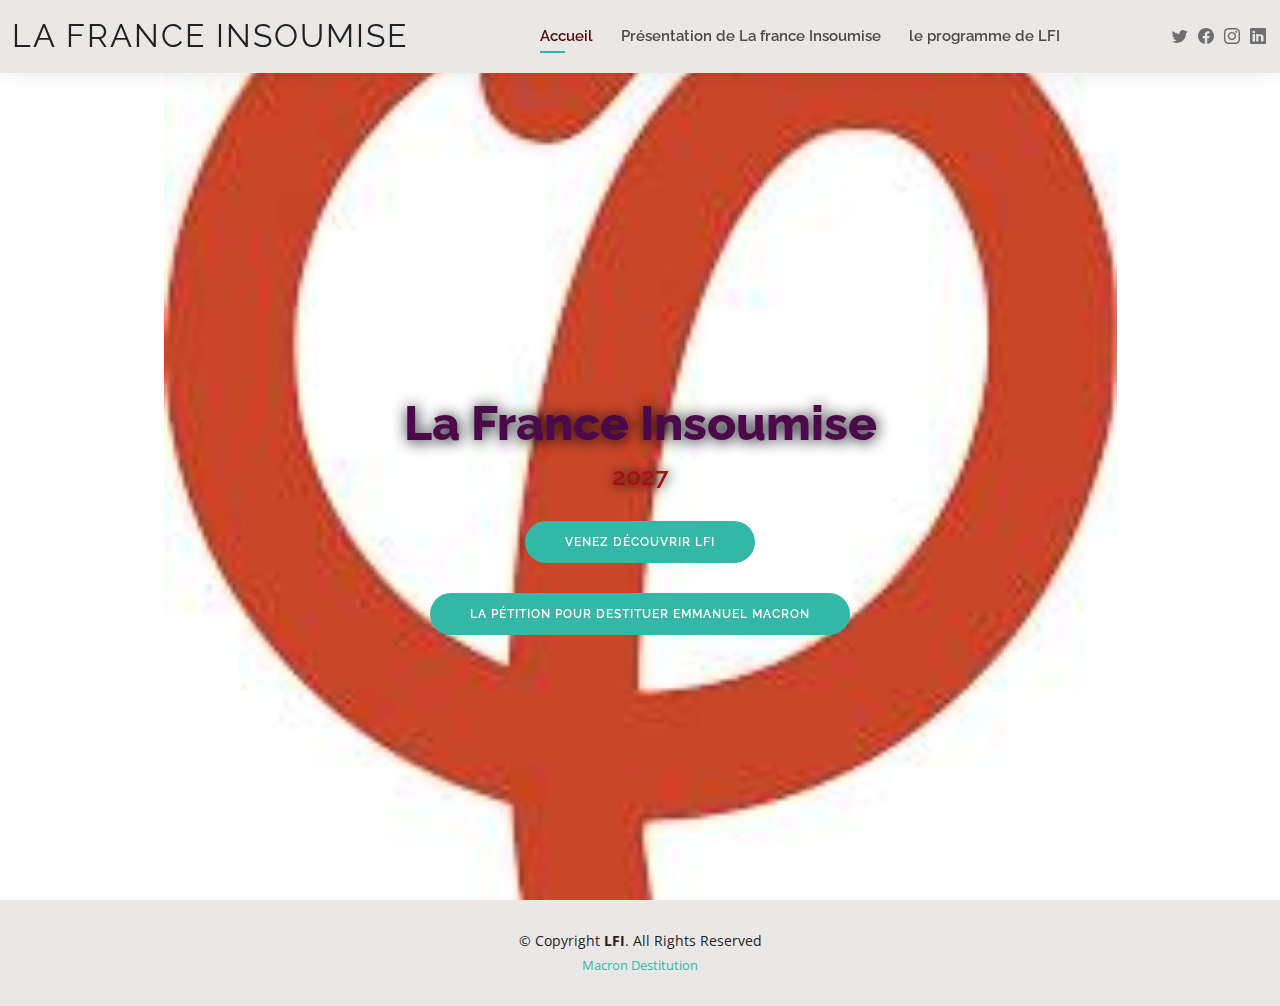
<file: index.html>
<!DOCTYPE html>
<html lang="en">

<head>
  <meta charset="utf-8">
  <meta content="width=device-width, initial-scale=1.0" name="viewport">

  <title>LFI Hype</title>
  <meta content="" name="description">
  <meta content="" name="keywords">

  <!-- Favicons -->
  <link href="assets/img/apple-touch-icon.png" rel="apple-touch-icon">

  <!-- Google Fonts -->
  <link
    href="https://fonts.googleapis.com/css?family=Open+Sans:300,300i,400,400i,600,600i,700,700i|Raleway:300,300i,400,400i,500,500i,600,600i,700,700i|Poppins:300,300i,400,400i,500,500i,600,600i,700,700i"
    rel="stylesheet">

  <!-- Vendor CSS Files -->
  <link href="assets/vendor/aos/aos.css" rel="stylesheet">
  <link href="assets/vendor/bootstrap/css/bootstrap.min.css" rel="stylesheet">
  <link href="assets/vendor/bootstrap-icons/bootstrap-icons.css" rel="stylesheet">
  <link href="assets/vendor/boxicons/css/boxicons.min.css" rel="stylesheet">
  <link href="assets/vendor/glightbox/css/glightbox.min.css" rel="stylesheet">
  <link href="assets/vendor/swiper/swiper-bundle.min.css" rel="stylesheet">

  <!-- Template Main CSS File -->
  <link href="assets/css/style.css" rel="stylesheet">

  <!-- =======================================================
  
  ======================================================== -->
</head>

<body>

  <!-- ======= Header ======= -->
  <header id="header" class="fixed-top">
    <div class="container-fluid d-flex justify-content-between align-items-center">

      <h1 class="logo me-auto me-lg-0"><a href="index.html"> La France Insoumise </a></h1>


      <nav id="navbar" class="navbar order-last order-lg-0">
        <ul>
          <li><a class="active" href="index.html">Accueil</a></li>
          <li><a href="LFI.html"> Présentation de La france Insoumise</a></li>
          <li><a href="programme.html">le programme de LFI</a></li>
        </ul>
        <i class="bi bi-list mobile-nav-toggle"></i>
      </nav><!-- .navbar -->

      <div class="header-social-links">
        <a href="#" class="twitter"><i class="bi bi-twitter"></i></a>
        <a href="#" class="facebook"><i class="bi bi-facebook"></i></a>
        <a href="#" class="instagram"><i class="bi bi-instagram"></i></a>
        <a href="#" class="linkedin"><i class="bi bi-linkedin"></i></i></a>
      </div>

    </div>

  </header><!-- End Header -->

  <!-- ======= Hero Section ======= -->
  <section id="hero" class="d-flex align-items-center">
    <div class="container d-flex flex-column align-items-center" data-aos="zoom-in" data-aos-delay="100">
      <h1>La France Insoumise</h1>
      <h2>2027</h2>
      <a href="LFI.html" class="btn-about">Venez découvrir LFI</a>
      <a href="https://macron-destitution.fr/" class="btn-about">La pétition pour destituer Emmanuel Macron</a>
    </div>

  </section><!-- End Hero -->

  <!-- ======= Footer ======= -->
  <footer id="footer">
    <div class="container">
      <div class="copyright">
        &copy; Copyright <strong><span>LFI</span></strong>. All Rights Reserved
      </div>
      <div class="credits">
        <a href="https://macron-destitution.fr/"> Macron Destitution </a>
      </div>
    </div>
  </footer><!-- End  Footer -->

  <div id="preloader"></div>
  <a href="#" class="back-to-top d-flex align-items-center justify-content-center"><i
      class="bi bi-arrow-up-short"></i></a>

  <!-- Vendor JS Files -->
  <script src="assets/vendor/purecounter/purecounter_vanilla.js"></script>
  <script src="assets/vendor/aos/aos.js"></script>
  <script src="assets/vendor/bootstrap/js/bootstrap.bundle.min.js"></script>
  <script src="assets/vendor/glightbox/js/glightbox.min.js"></script>
  <script src="assets/vendor/isotope-layout/isotope.pkgd.min.js"></script>
  <script src="assets/vendor/swiper/swiper-bundle.min.js"></script>
  <script src="assets/vendor/waypoints/noframework.waypoints.js"></script>
  <script src="assets/vendor/php-email-form/validate.js"></script>

  <!-- Template Main JS File -->
  <script src="assets/js/main.js"></script>

</body>

</html>
</file>
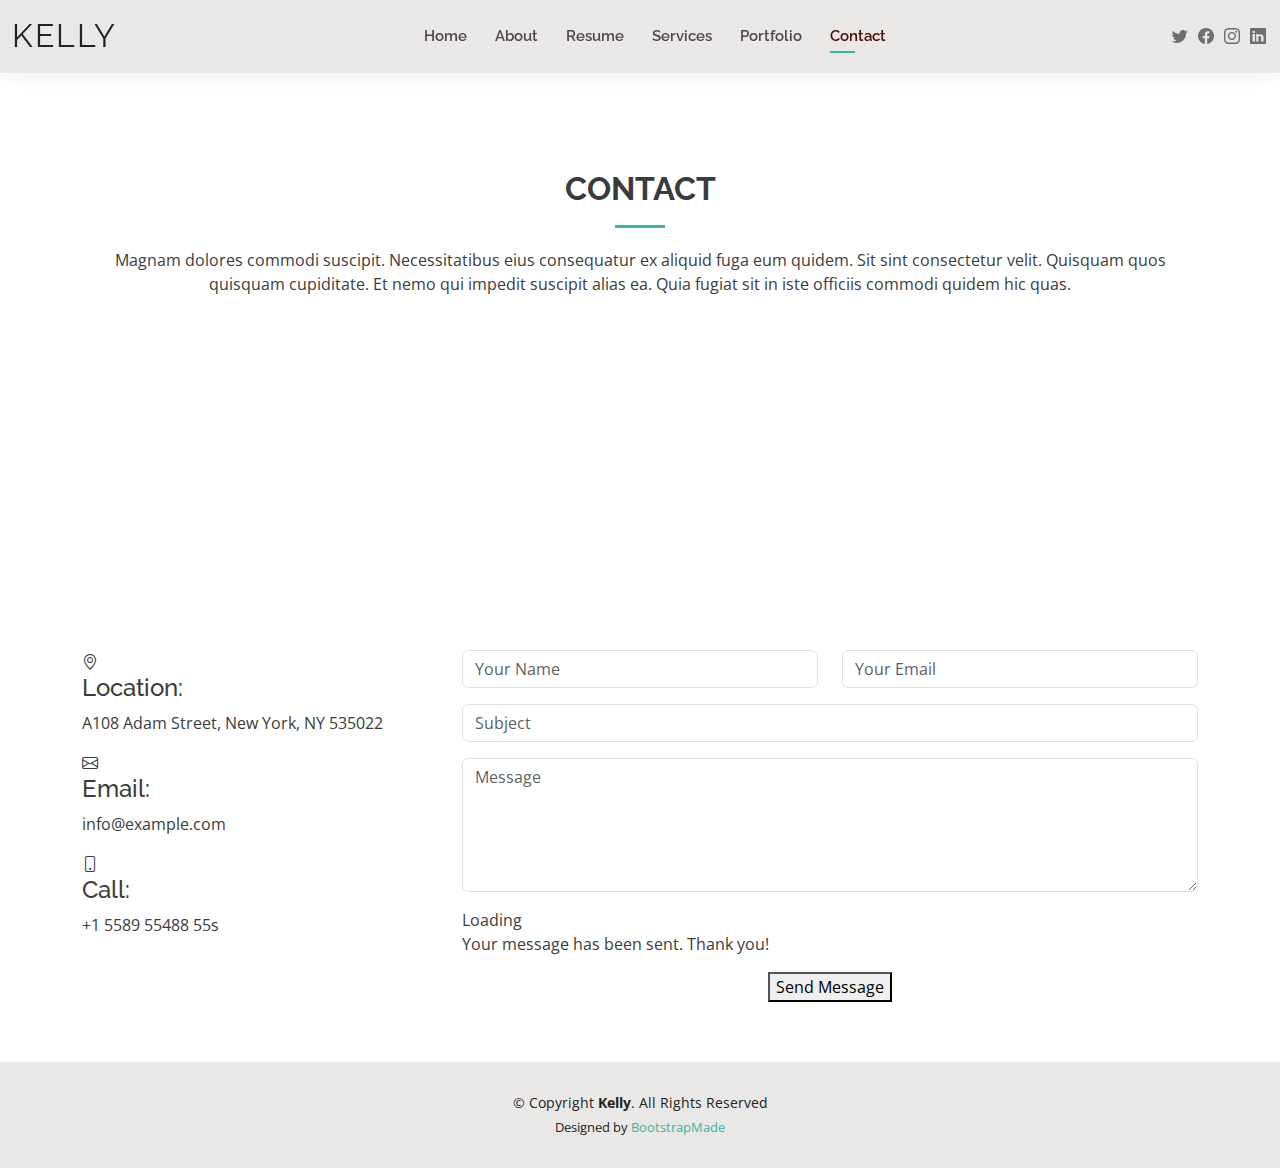
<file: contact.html>
<!DOCTYPE html>
<html lang="en">

<head>
  <meta charset="utf-8">
  <meta content="width=device-width, initial-scale=1.0" name="viewport">

  <title>Contact - Kelly Bootstrap Template</title>
  <meta content="" name="description">
  <meta content="" name="keywords">

  <!-- Favicons -->
  <link href="assets/img/favicon.png" rel="icon">
  <link href="assets/img/apple-touch-icon.png" rel="apple-touch-icon">

  <!-- Google Fonts -->
  <link href="https://fonts.googleapis.com/css?family=Open+Sans:300,300i,400,400i,600,600i,700,700i|Raleway:300,300i,400,400i,500,500i,600,600i,700,700i|Poppins:300,300i,400,400i,500,500i,600,600i,700,700i" rel="stylesheet">

  <!-- Vendor CSS Files -->
  <link href="assets/vendor/aos/aos.css" rel="stylesheet">
  <link href="assets/vendor/bootstrap/css/bootstrap.min.css" rel="stylesheet">
  <link href="assets/vendor/bootstrap-icons/bootstrap-icons.css" rel="stylesheet">
  <link href="assets/vendor/boxicons/css/boxicons.min.css" rel="stylesheet">
  <link href="assets/vendor/glightbox/css/glightbox.min.css" rel="stylesheet">
  <link href="assets/vendor/swiper/swiper-bundle.min.css" rel="stylesheet">

  <!-- Template Main CSS File -->
  <link href="assets/css/style.css" rel="stylesheet">

  <!-- =======================================================
  * Template Name: Kelly
  * Updated: Sep 18 2023 with Bootstrap v5.3.2
  * Template URL: https://bootstrapmade.com/kelly-free-bootstrap-cv-resume-html-template/
  * Author: BootstrapMade.com
  * License: https://bootstrapmade.com/license/
  ======================================================== -->
</head>

<body>

  <!-- ======= Header ======= -->
  <header id="header" class="fixed-top">
    <div class="container-fluid d-flex justify-content-between align-items-center">

      <h1 class="logo me-auto me-lg-0"><a href="index.html">Kelly</a></h1>
      <!-- Uncomment below if you prefer to use an image logo -->
      <!-- <a href="index.html" class="logo"><img src="assets/img/logo.png" alt="" class="img-fluid"></a>-->

      <nav id="navbar" class="navbar order-last order-lg-0">
        <ul>
          <li><a href="index.html">Home</a></li>
          <li><a href="about.html">About</a></li>
          <li><a href="resume.html">Resume</a></li>
          <li><a href="services.html">Services</a></li>
          <li><a href="portfolio.html">Portfolio</a></li>
          <li><a class="active" href="contact.html">Contact</a></li>
        </ul>
        <i class="bi bi-list mobile-nav-toggle"></i>
      </nav><!-- .navbar -->

      <div class="header-social-links">
        <a href="#" class="twitter"><i class="bi bi-twitter"></i></a>
        <a href="#" class="facebook"><i class="bi bi-facebook"></i></a>
        <a href="#" class="instagram"><i class="bi bi-instagram"></i></a>
        <a href="#" class="linkedin"><i class="bi bi-linkedin"></i></i></a>
      </div>

    </div>

  </header><!-- End Header -->

  <main id="main">

    <!-- ======= Contact Section ======= -->
    <section id="contact" class="contact">
      <div class="container" data-aos="fade-up">

        <div class="section-title">
          <h2>Contact</h2>
          <p>Magnam dolores commodi suscipit. Necessitatibus eius consequatur ex aliquid fuga eum quidem. Sit sint consectetur velit. Quisquam quos quisquam cupiditate. Et nemo qui impedit suscipit alias ea. Quia fugiat sit in iste officiis commodi quidem hic quas.</p>
        </div>

        <div>
          <iframe style="border:0; width: 100%; height: 270px;" src="https://www.google.com/maps/embed?pb=!1m14!1m8!1m3!1d12097.433213460943!2d-74.0062269!3d40.7101282!3m2!1i1024!2i768!4f13.1!3m3!1m2!1s0x0%3A0xb89d1fe6bc499443!2sDowntown+Conference+Center!5e0!3m2!1smk!2sbg!4v1539943755621" frameborder="0" allowfullscreen></iframe>
        </div>

        <div class="row mt-5">

          <div class="col-lg-4">
            <div class="info">
              <div class="address">
                <i class="bi bi-geo-alt"></i>
                <h4>Location:</h4>
                <p>A108 Adam Street, New York, NY 535022</p>
              </div>

              <div class="email">
                <i class="bi bi-envelope"></i>
                <h4>Email:</h4>
                <p>info@example.com</p>
              </div>

              <div class="phone">
                <i class="bi bi-phone"></i>
                <h4>Call:</h4>
                <p>+1 5589 55488 55s</p>
              </div>

            </div>

          </div>

          <div class="col-lg-8 mt-5 mt-lg-0">

            <form action="forms/contact.php" method="post" role="form" class="php-email-form">
              <div class="row">
                <div class="col-md-6 form-group">
                  <input type="text" name="name" class="form-control" id="name" placeholder="Your Name" required>
                </div>
                <div class="col-md-6 form-group mt-3 mt-md-0">
                  <input type="email" class="form-control" name="email" id="email" placeholder="Your Email" required>
                </div>
              </div>
              <div class="form-group mt-3">
                <input type="text" class="form-control" name="subject" id="subject" placeholder="Subject" required>
              </div>
              <div class="form-group mt-3">
                <textarea class="form-control" name="message" rows="5" placeholder="Message" required></textarea>
              </div>
              <div class="my-3">
                <div class="loading">Loading</div>
                <div class="error-message"></div>
                <div class="sent-message">Your message has been sent. Thank you!</div>
              </div>
              <div class="text-center"><button type="submit">Send Message</button></div>
            </form>

          </div>

        </div>

      </div>
    </section><!-- End Contact Section -->

  </main><!-- End #main -->

  <!-- ======= Footer ======= -->
  <footer id="footer">
    <div class="container">
      <div class="copyright">
        &copy; Copyright <strong><span>Kelly</span></strong>. All Rights Reserved
      </div>
      <div class="credits">
        <!-- All the links in the footer should remain intact. -->
        <!-- You can delete the links only if you purchased the pro version. -->
        <!-- Licensing information: https://bootstrapmade.com/license/ -->
        <!-- Purchase the pro version with working PHP/AJAX contact form: https://bootstrapmade.com/kelly-free-bootstrap-cv-resume-html-template/ -->
        Designed by <a href="https://bootstrapmade.com/">BootstrapMade</a>
      </div>
    </div>
  </footer><!-- End  Footer -->

  <div id="preloader"></div>
  <a href="#" class="back-to-top d-flex align-items-center justify-content-center"><i class="bi bi-arrow-up-short"></i></a>

  <!-- Vendor JS Files -->
  <script src="assets/vendor/purecounter/purecounter_vanilla.js"></script>
  <script src="assets/vendor/aos/aos.js"></script>
  <script src="assets/vendor/bootstrap/js/bootstrap.bundle.min.js"></script>
  <script src="assets/vendor/glightbox/js/glightbox.min.js"></script>
  <script src="assets/vendor/isotope-layout/isotope.pkgd.min.js"></script>
  <script src="assets/vendor/swiper/swiper-bundle.min.js"></script>
  <script src="assets/vendor/waypoints/noframework.waypoints.js"></script>
  <script src="assets/vendor/php-email-form/validate.js"></script>

  <!-- Template Main JS File -->
  <script src="assets/js/main.js"></script>

</body>

</html>
</file>
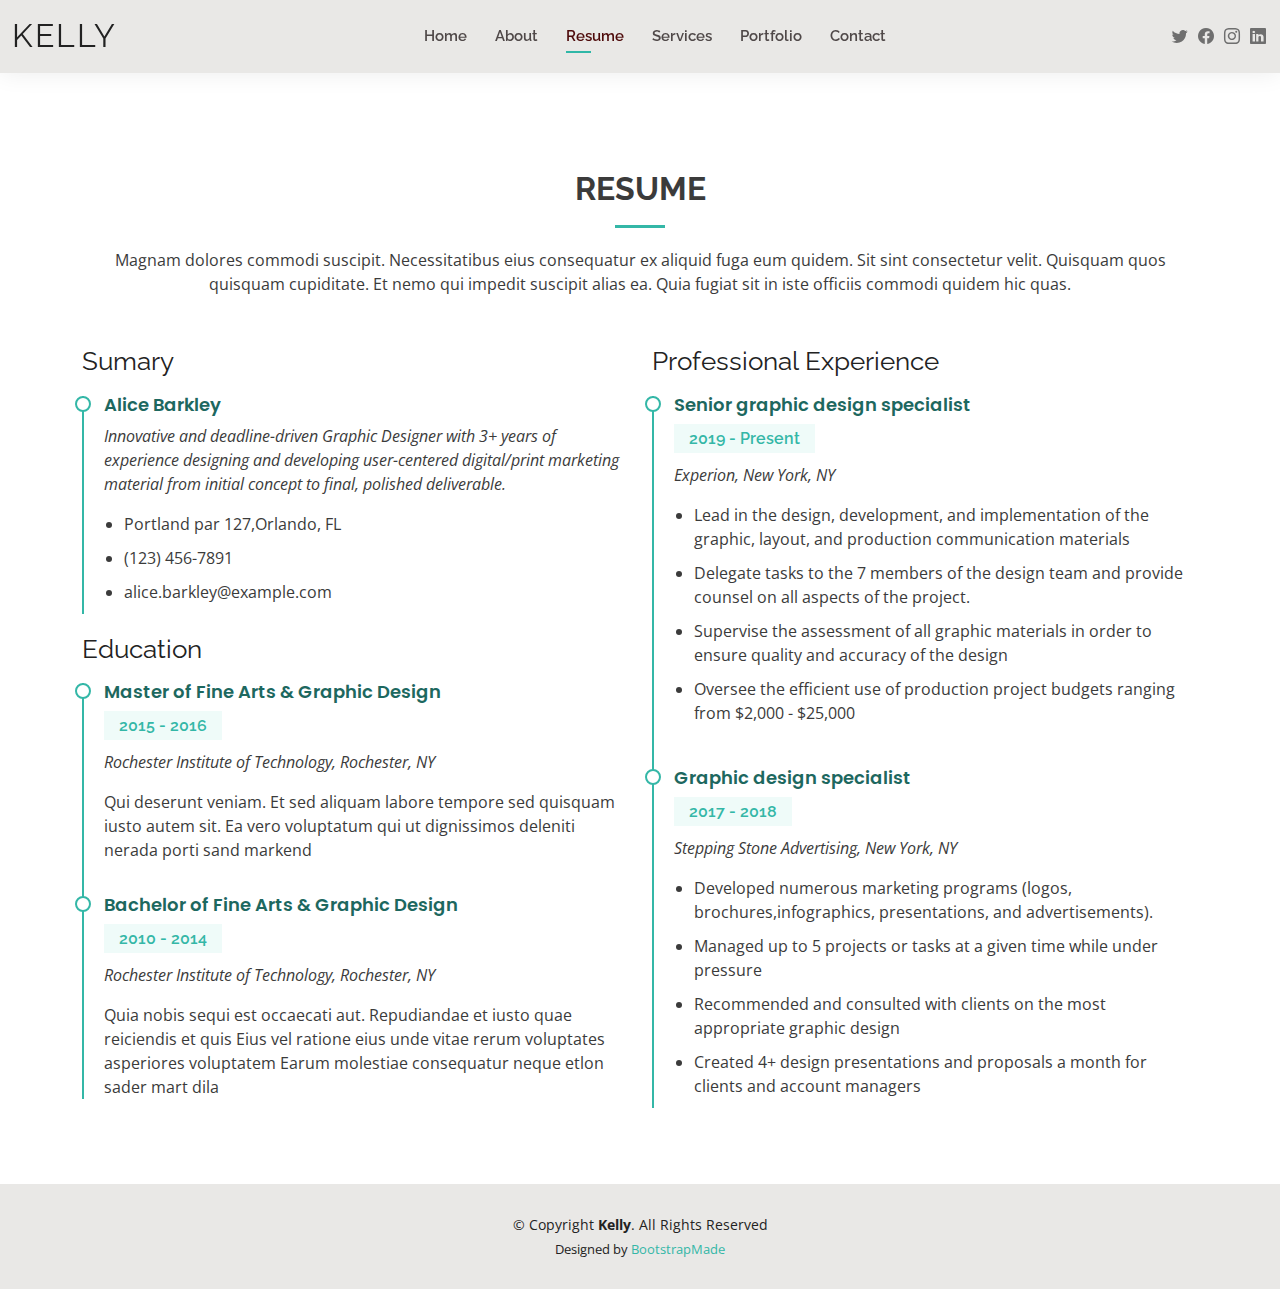
<file: debunk.html>
<!DOCTYPE html>
<html lang="en">

<head>
  <meta charset="utf-8">
  <meta content="width=device-width, initial-scale=1.0" name="viewport">

  <title>Resume - Kelly Bootstrap Template</title>
  <meta content="" name="description">
  <meta content="" name="keywords">

  <!-- Favicons -->
  <link href="assets/img/favicon.png" rel="icon">
  <link href="assets/img/apple-touch-icon.png" rel="apple-touch-icon">

  <!-- Google Fonts -->
  <link href="https://fonts.googleapis.com/css?family=Open+Sans:300,300i,400,400i,600,600i,700,700i|Raleway:300,300i,400,400i,500,500i,600,600i,700,700i|Poppins:300,300i,400,400i,500,500i,600,600i,700,700i" rel="stylesheet">

  <!-- Vendor CSS Files -->
  <link href="assets/vendor/aos/aos.css" rel="stylesheet">
  <link href="assets/vendor/bootstrap/css/bootstrap.min.css" rel="stylesheet">
  <link href="assets/vendor/bootstrap-icons/bootstrap-icons.css" rel="stylesheet">
  <link href="assets/vendor/boxicons/css/boxicons.min.css" rel="stylesheet">
  <link href="assets/vendor/glightbox/css/glightbox.min.css" rel="stylesheet">
  <link href="assets/vendor/swiper/swiper-bundle.min.css" rel="stylesheet">

  <!-- Template Main CSS File -->
  <link href="assets/css/style.css" rel="stylesheet">

  <!-- =======================================================
  * Template Name: Kelly
  * Updated: Sep 18 2023 with Bootstrap v5.3.2
  * Template URL: https://bootstrapmade.com/kelly-free-bootstrap-cv-resume-html-template/
  * Author: BootstrapMade.com
  * License: https://bootstrapmade.com/license/
  ======================================================== -->
</head>

<body>

  <!-- ======= Header ======= -->
  <header id="header" class="fixed-top">
    <div class="container-fluid d-flex justify-content-between align-items-center">

      <h1 class="logo me-auto me-lg-0"><a href="index.html">Kelly</a></h1>
      <!-- Uncomment below if you prefer to use an image logo -->
      <!-- <a href="index.html" class="logo"><img src="assets/img/logo.png" alt="" class="img-fluid"></a>-->

      <nav id="navbar" class="navbar order-last order-lg-0">
        <ul>
          <li><a href="index.html">Home</a></li>
          <li><a href="about.html">About</a></li>
          <li><a class="active" href="resume.html">Resume</a></li>
          <li><a href="services.html">Services</a></li>
          <li><a href="portfolio.html">Portfolio</a></li>
          <li><a href="contact.html">Contact</a></li>
        </ul>
        <i class="bi bi-list mobile-nav-toggle"></i>
      </nav><!-- .navbar -->

      <div class="header-social-links">
        <a href="#" class="twitter"><i class="bi bi-twitter"></i></a>
        <a href="#" class="facebook"><i class="bi bi-facebook"></i></a>
        <a href="#" class="instagram"><i class="bi bi-instagram"></i></a>
        <a href="#" class="linkedin"><i class="bi bi-linkedin"></i></i></a>
      </div>

    </div>

  </header><!-- End Header -->

  <main id="main">

    <!-- ======= Resume Section ======= -->
    <section id="resume" class="resume">
      <div class="container" data-aos="fade-up">

        <div class="section-title">
          <h2>Resume</h2>
          <p>Magnam dolores commodi suscipit. Necessitatibus eius consequatur ex aliquid fuga eum quidem. Sit sint consectetur velit. Quisquam quos quisquam cupiditate. Et nemo qui impedit suscipit alias ea. Quia fugiat sit in iste officiis commodi quidem hic quas.</p>
        </div>

        <div class="row">
          <div class="col-lg-6">
            <h3 class="resume-title">Sumary</h3>
            <div class="resume-item pb-0">
              <h4>Alice Barkley</h4>
              <p><em>Innovative and deadline-driven Graphic Designer with 3+ years of experience designing and developing user-centered digital/print marketing material from initial concept to final, polished deliverable.</em></p>
              <p>
              <ul>
                <li>Portland par 127,Orlando, FL</li>
                <li>(123) 456-7891</li>
                <li>alice.barkley@example.com</li>
              </ul>
              </p>
            </div>

            <h3 class="resume-title">Education</h3>
            <div class="resume-item">
              <h4>Master of Fine Arts &amp; Graphic Design</h4>
              <h5>2015 - 2016</h5>
              <p><em>Rochester Institute of Technology, Rochester, NY</em></p>
              <p>Qui deserunt veniam. Et sed aliquam labore tempore sed quisquam iusto autem sit. Ea vero voluptatum qui ut dignissimos deleniti nerada porti sand markend</p>
            </div>
            <div class="resume-item">
              <h4>Bachelor of Fine Arts &amp; Graphic Design</h4>
              <h5>2010 - 2014</h5>
              <p><em>Rochester Institute of Technology, Rochester, NY</em></p>
              <p>Quia nobis sequi est occaecati aut. Repudiandae et iusto quae reiciendis et quis Eius vel ratione eius unde vitae rerum voluptates asperiores voluptatem Earum molestiae consequatur neque etlon sader mart dila</p>
            </div>
          </div>
          <div class="col-lg-6">
            <h3 class="resume-title">Professional Experience</h3>
            <div class="resume-item">
              <h4>Senior graphic design specialist</h4>
              <h5>2019 - Present</h5>
              <p><em>Experion, New York, NY </em></p>
              <p>
              <ul>
                <li>Lead in the design, development, and implementation of the graphic, layout, and production communication materials</li>
                <li>Delegate tasks to the 7 members of the design team and provide counsel on all aspects of the project. </li>
                <li>Supervise the assessment of all graphic materials in order to ensure quality and accuracy of the design</li>
                <li>Oversee the efficient use of production project budgets ranging from $2,000 - $25,000</li>
              </ul>
              </p>
            </div>
            <div class="resume-item">
              <h4>Graphic design specialist</h4>
              <h5>2017 - 2018</h5>
              <p><em>Stepping Stone Advertising, New York, NY</em></p>
              <p>
              <ul>
                <li>Developed numerous marketing programs (logos, brochures,infographics, presentations, and advertisements).</li>
                <li>Managed up to 5 projects or tasks at a given time while under pressure</li>
                <li>Recommended and consulted with clients on the most appropriate graphic design</li>
                <li>Created 4+ design presentations and proposals a month for clients and account managers</li>
              </ul>
              </p>
            </div>
          </div>
        </div>

      </div>
    </section><!-- End Resume Section -->

  </main><!-- End #main -->

  <!-- ======= Footer ======= -->
  <footer id="footer">
    <div class="container">
      <div class="copyright">
        &copy; Copyright <strong><span>Kelly</span></strong>. All Rights Reserved
      </div>
      <div class="credits">
        <!-- All the links in the footer should remain intact. -->
        <!-- You can delete the links only if you purchased the pro version. -->
        <!-- Licensing information: https://bootstrapmade.com/license/ -->
        <!-- Purchase the pro version with working PHP/AJAX contact form: https://bootstrapmade.com/kelly-free-bootstrap-cv-resume-html-template/ -->
        Designed by <a href="https://bootstrapmade.com/">BootstrapMade</a>
      </div>
    </div>
  </footer><!-- End  Footer -->

  <div id="preloader"></div>
  <a href="#" class="back-to-top d-flex align-items-center justify-content-center"><i class="bi bi-arrow-up-short"></i></a>

  <!-- Vendor JS Files -->
  <script src="assets/vendor/purecounter/purecounter_vanilla.js"></script>
  <script src="assets/vendor/aos/aos.js"></script>
  <script src="assets/vendor/bootstrap/js/bootstrap.bundle.min.js"></script>
  <script src="assets/vendor/glightbox/js/glightbox.min.js"></script>
  <script src="assets/vendor/isotope-layout/isotope.pkgd.min.js"></script>
  <script src="assets/vendor/swiper/swiper-bundle.min.js"></script>
  <script src="assets/vendor/waypoints/noframework.waypoints.js"></script>
  <script src="assets/vendor/php-email-form/validate.js"></script>

  <!-- Template Main JS File -->
  <script src="assets/js/main.js"></script>

</body>

</html>
</file>
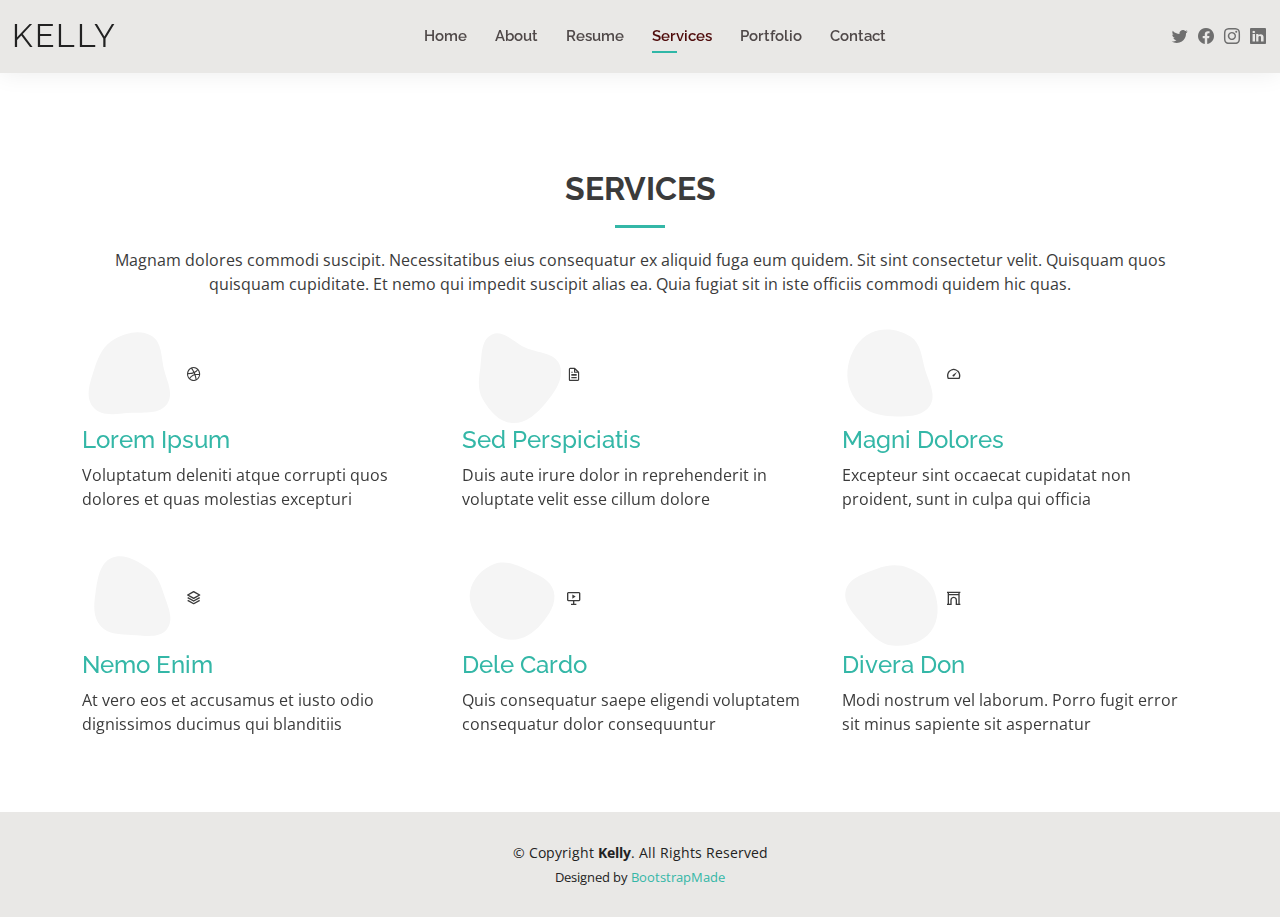
<file: rn.html>
<!DOCTYPE html>
<html lang="en">

<head>
  <meta charset="utf-8">
  <meta content="width=device-width, initial-scale=1.0" name="viewport">

  <title>Services - Kelly Bootstrap Template</title>
  <meta content="" name="description">
  <meta content="" name="keywords">

  <!-- Favicons -->
  <link href="assets/img/favicon.png" rel="icon">
  <link href="assets/img/apple-touch-icon.png" rel="apple-touch-icon">

  <!-- Google Fonts -->
  <link href="https://fonts.googleapis.com/css?family=Open+Sans:300,300i,400,400i,600,600i,700,700i|Raleway:300,300i,400,400i,500,500i,600,600i,700,700i|Poppins:300,300i,400,400i,500,500i,600,600i,700,700i" rel="stylesheet">

  <!-- Vendor CSS Files -->
  <link href="assets/vendor/aos/aos.css" rel="stylesheet">
  <link href="assets/vendor/bootstrap/css/bootstrap.min.css" rel="stylesheet">
  <link href="assets/vendor/bootstrap-icons/bootstrap-icons.css" rel="stylesheet">
  <link href="assets/vendor/boxicons/css/boxicons.min.css" rel="stylesheet">
  <link href="assets/vendor/glightbox/css/glightbox.min.css" rel="stylesheet">
  <link href="assets/vendor/swiper/swiper-bundle.min.css" rel="stylesheet">

  <!-- Template Main CSS File -->
  <link href="assets/css/style.css" rel="stylesheet">

  <!-- =======================================================
  * Template Name: Kelly
  * Updated: Sep 18 2023 with Bootstrap v5.3.2
  * Template URL: https://bootstrapmade.com/kelly-free-bootstrap-cv-resume-html-template/
  * Author: BootstrapMade.com
  * License: https://bootstrapmade.com/license/
  ======================================================== -->
</head>

<body>

  <!-- ======= Header ======= -->
  <header id="header" class="fixed-top">
    <div class="container-fluid d-flex justify-content-between align-items-center">

      <h1 class="logo me-auto me-lg-0"><a href="index.html">Kelly</a></h1>
      <!-- Uncomment below if you prefer to use an image logo -->
      <!-- <a href="index.html" class="logo"><img src="assets/img/logo.png" alt="" class="img-fluid"></a>-->

      <nav id="navbar" class="navbar order-last order-lg-0">
        <ul>
          <li><a href="index.html">Home</a></li>
          <li><a href="about.html">About</a></li>
          <li><a href="resume.html">Resume</a></li>
          <li><a class="active" href="services.html">Services</a></li>
          <li><a href="portfolio.html">Portfolio</a></li>
          <li><a href="contact.html">Contact</a></li>
        </ul>
        <i class="bi bi-list mobile-nav-toggle"></i>
      </nav><!-- .navbar -->

      <div class="header-social-links">
        <a href="#" class="twitter"><i class="bi bi-twitter"></i></a>
        <a href="#" class="facebook"><i class="bi bi-facebook"></i></a>
        <a href="#" class="instagram"><i class="bi bi-instagram"></i></a>
        <a href="#" class="linkedin"><i class="bi bi-linkedin"></i></i></a>
      </div>

    </div>

  </header><!-- End Header -->

  <main id="main">

    <!-- ======= Services Section ======= -->
    <section id="services" class="services">
      <div class="container" data-aos="fade-up">

        <div class="section-title">
          <h2>Services</h2>
          <p>Magnam dolores commodi suscipit. Necessitatibus eius consequatur ex aliquid fuga eum quidem. Sit sint consectetur velit. Quisquam quos quisquam cupiditate. Et nemo qui impedit suscipit alias ea. Quia fugiat sit in iste officiis commodi quidem hic quas.</p>
        </div>

        <div class="row">
          <div class="col-lg-4 col-md-6 d-flex align-items-stretch" data-aos="zoom-in" data-aos-delay="100">
            <div class="icon-box iconbox-blue">
              <div class="icon">
                <svg width="100" height="100" viewBox="0 0 600 600" xmlns="http://www.w3.org/2000/svg">
                  <path stroke="none" stroke-width="0" fill="#f5f5f5" d="M300,521.0016835830174C376.1290562159157,517.8887921683347,466.0731472004068,529.7835943286574,510.70327084640275,468.03025145048787C554.3714126377745,407.6079735673963,508.03601936045806,328.9844924480964,491.2728898941984,256.3432110539036C474.5976632858925,184.082847569629,479.9380746630129,96.60480741107993,416.23090153303,58.64404602377083C348.86323505073057,18.502131276798302,261.93793281208167,40.57373210992963,193.5410806939664,78.93577620505333C130.42746243093433,114.334589627462,98.30271207620316,179.96522072025542,76.75703585869454,249.04625023123273C51.97151888228291,328.5150500222984,13.704378332031375,421.85034740162234,66.52175969318436,486.19268352777647C119.04800174914682,550.1803526380478,217.28368757567262,524.383925680826,300,521.0016835830174"></path>
                </svg>
                <i class="bx bxl-dribbble"></i>
              </div>
              <h4><a href="">Lorem Ipsum</a></h4>
              <p>Voluptatum deleniti atque corrupti quos dolores et quas molestias excepturi</p>
            </div>
          </div>

          <div class="col-lg-4 col-md-6 d-flex align-items-stretch mt-4 mt-md-0" data-aos="zoom-in" data-aos-delay="200">
            <div class="icon-box iconbox-orange ">
              <div class="icon">
                <svg width="100" height="100" viewBox="0 0 600 600" xmlns="http://www.w3.org/2000/svg">
                  <path stroke="none" stroke-width="0" fill="#f5f5f5" d="M300,582.0697525312426C382.5290701553225,586.8405444964366,449.9789794690241,525.3245884688669,502.5850820975895,461.55621195738473C556.606425686781,396.0723002908107,615.8543463187945,314.28637112970534,586.6730223649479,234.56875336149918C558.9533121215079,158.8439757836574,454.9685369536778,164.00468322053177,381.49747125262974,130.76875717737553C312.15926192815925,99.40240125094834,248.97055460311594,18.661163978235184,179.8680185752513,50.54337015887873C110.5421016452524,82.52863877960104,119.82277516462835,180.83849132639028,109.12597500060166,256.43424936330496C100.08760227029461,320.3096726198365,92.17705696193138,384.0621239912766,124.79988738764834,439.7174275375508C164.83382741302287,508.01625554203684,220.96474134820875,577.5009287672846,300,582.0697525312426"></path>
                </svg>
                <i class="bx bx-file"></i>
              </div>
              <h4><a href="">Sed Perspiciatis</a></h4>
              <p>Duis aute irure dolor in reprehenderit in voluptate velit esse cillum dolore</p>
            </div>
          </div>

          <div class="col-lg-4 col-md-6 d-flex align-items-stretch mt-4 mt-lg-0" data-aos="zoom-in" data-aos-delay="300">
            <div class="icon-box iconbox-pink">
              <div class="icon">
                <svg width="100" height="100" viewBox="0 0 600 600" xmlns="http://www.w3.org/2000/svg">
                  <path stroke="none" stroke-width="0" fill="#f5f5f5" d="M300,541.5067337569781C382.14930387511276,545.0595476570109,479.8736841581634,548.3450877840088,526.4010558755058,480.5488172755941C571.5218469581645,414.80211281144784,517.5187510058486,332.0715597781072,496.52539010469104,255.14436215662573C477.37192572678356,184.95920475031193,473.57363656557914,105.61284051026155,413.0603344069578,65.22779650032875C343.27470386102294,18.654635553484475,251.2091493199835,5.337323636656869,175.0934190732945,40.62881213300186C97.87086631185822,76.43348514350839,51.98124368387456,156.15599469081315,36.44837278890362,239.84606092416172C21.716077023791087,319.22268207091537,43.775223500013084,401.1760424656574,96.891909868211,461.97329694683043C147.22146801428983,519.5804099606455,223.5754009179313,538.201503339737,300,541.5067337569781"></path>
                </svg>
                <i class="bx bx-tachometer"></i>
              </div>
              <h4><a href="">Magni Dolores</a></h4>
              <p>Excepteur sint occaecat cupidatat non proident, sunt in culpa qui officia</p>
            </div>
          </div>

          <div class="col-lg-4 col-md-6 d-flex align-items-stretch mt-4" data-aos="zoom-in" data-aos-delay="100">
            <div class="icon-box iconbox-yellow">
              <div class="icon">
                <svg width="100" height="100" viewBox="0 0 600 600" xmlns="http://www.w3.org/2000/svg">
                  <path stroke="none" stroke-width="0" fill="#f5f5f5" d="M300,503.46388370962813C374.79870501325706,506.71871716319447,464.8034551963731,527.1746412648533,510.4981551193396,467.86667711651364C555.9287308511215,408.9015244558933,512.6030010748507,327.5744911775523,490.211057578863,256.5855673507754C471.097692560561,195.9906835881958,447.69079081568157,138.11976852964426,395.19560036434837,102.3242989838813C329.3053358748298,57.3949838291264,248.02791733380457,8.279543830951368,175.87071277845988,42.242879143198664C103.41431057327972,76.34704239035025,93.79494320519305,170.9812938413882,81.28167332365135,250.07896920659033C70.17666984294237,320.27484674793965,64.84698225790005,396.69656628748305,111.28512138212992,450.4950937839243C156.20124167950087,502.5303643271138,231.32542653798444,500.4755392045468,300,503.46388370962813"></path>
                </svg>
                <i class="bx bx-layer"></i>
              </div>
              <h4><a href="">Nemo Enim</a></h4>
              <p>At vero eos et accusamus et iusto odio dignissimos ducimus qui blanditiis</p>
            </div>
          </div>

          <div class="col-lg-4 col-md-6 d-flex align-items-stretch mt-4" data-aos="zoom-in" data-aos-delay="200">
            <div class="icon-box iconbox-red">
              <div class="icon">
                <svg width="100" height="100" viewBox="0 0 600 600" xmlns="http://www.w3.org/2000/svg">
                  <path stroke="none" stroke-width="0" fill="#f5f5f5" d="M300,532.3542879108572C369.38199826031484,532.3153073249985,429.10787420159085,491.63046689027357,474.5244479745417,439.17860296908856C522.8885846962883,383.3225815378663,569.1668002868075,314.3205725914397,550.7432151929288,242.7694973846089C532.6665558377875,172.5657663291529,456.2379748765914,142.6223662098291,390.3689995646985,112.34683881706744C326.66090330228417,83.06452184765237,258.84405631176094,53.51806209861945,193.32584062364296,78.48882559362697C121.61183558270385,105.82097193414197,62.805066853699245,167.19869350419734,48.57481801355237,242.6138429142374C34.843463184063346,315.3850353017275,76.69343916112496,383.4422959591041,125.22947124332185,439.3748458443577C170.7312796277747,491.8107796887764,230.57421082200815,532.3932930995766,300,532.3542879108572"></path>
                </svg>
                <i class="bx bx-slideshow"></i>
              </div>
              <h4><a href="">Dele Cardo</a></h4>
              <p>Quis consequatur saepe eligendi voluptatem consequatur dolor consequuntur</p>
            </div>
          </div>

          <div class="col-lg-4 col-md-6 d-flex align-items-stretch mt-4" data-aos="zoom-in" data-aos-delay="300">
            <div class="icon-box iconbox-teal">
              <div class="icon">
                <svg width="100" height="100" viewBox="0 0 600 600" xmlns="http://www.w3.org/2000/svg">
                  <path stroke="none" stroke-width="0" fill="#f5f5f5" d="M300,566.797414625762C385.7384707136149,576.1784315230908,478.7894351017131,552.8928747891023,531.9192734346935,484.94944893311C584.6109503024035,417.5663521118492,582.489472248146,322.67544863468447,553.9536738515405,242.03673114598146C529.1557734026468,171.96086150256528,465.24506316201064,127.66468636344209,395.9583748389544,100.7403814666027C334.2173773831606,76.7482773500951,269.4350130405921,84.62216499799875,207.1952322260088,107.2889140133804C132.92018162631612,134.33871894543012,41.79353780512637,160.00259165414826,22.644507872594943,236.69541883565114C3.319112789854554,314.0945973066697,72.72355303640163,379.243833228382,124.04198916343866,440.3218312028393C172.9286146004772,498.5055451809895,224.45579914871206,558.5317968840102,300,566.797414625762"></path>
                </svg>
                <i class="bx bx-arch"></i>
              </div>
              <h4><a href="">Divera Don</a></h4>
              <p>Modi nostrum vel laborum. Porro fugit error sit minus sapiente sit aspernatur</p>
            </div>
          </div>

        </div>

      </div>
    </section><!-- End Services Section -->

  </main><!-- End #main -->

  <!-- ======= Footer ======= -->
  <footer id="footer">
    <div class="container">
      <div class="copyright">
        &copy; Copyright <strong><span>Kelly</span></strong>. All Rights Reserved
      </div>
      <div class="credits">
        <!-- All the links in the footer should remain intact. -->
        <!-- You can delete the links only if you purchased the pro version. -->
        <!-- Licensing information: https://bootstrapmade.com/license/ -->
        <!-- Purchase the pro version with working PHP/AJAX contact form: https://bootstrapmade.com/kelly-free-bootstrap-cv-resume-html-template/ -->
        Designed by <a href="https://bootstrapmade.com/">BootstrapMade</a>
      </div>
    </div>
  </footer><!-- End  Footer -->

  <div id="preloader"></div>
  <a href="#" class="back-to-top d-flex align-items-center justify-content-center"><i class="bi bi-arrow-up-short"></i></a>

  <!-- Vendor JS Files -->
  <script src="assets/vendor/purecounter/purecounter_vanilla.js"></script>
  <script src="assets/vendor/aos/aos.js"></script>
  <script src="assets/vendor/bootstrap/js/bootstrap.bundle.min.js"></script>
  <script src="assets/vendor/glightbox/js/glightbox.min.js"></script>
  <script src="assets/vendor/isotope-layout/isotope.pkgd.min.js"></script>
  <script src="assets/vendor/swiper/swiper-bundle.min.js"></script>
  <script src="assets/vendor/waypoints/noframework.waypoints.js"></script>
  <script src="assets/vendor/php-email-form/validate.js"></script>

  <!-- Template Main JS File -->
  <script src="assets/js/main.js"></script>

</body>

</html>
</file>
<file: assets/css/style.css>
/**
* Template Name: Kelly
* Updated: Sep 18 2023 with Bootstrap v5.3.2
* Template URL: https://bootstrapmade.com/kelly-free-bootstrap-cv-resume-html-template/
* Author: BootstrapMade.com
* License: https://bootstrapmade.com/license/
*/

/*--------------------------------------------------------------
# General
--------------------------------------------------------------*/
body {
  font-family: "Open Sans", sans-serif;
  color: #3b3b3b;
}

a {
  color: #34b7a7;
  text-decoration: none;
}

a:hover {
  color: #51cdbe;
  text-decoration: none;
}

h1,
h2,
h3,
h4,
h5,
h6 {
  font-family: "Raleway", sans-serif;
}

#main {
  margin-top: 50px;
}

@media (max-width: 992px) {
  #main {
    margin-top: 30px;
  }
}

/*--------------------------------------------------------------
# Preloader
--------------------------------------------------------------*/
#preloader {
  position: fixed;
  top: 0;
  left: 0;
  right: 0;
  bottom: 0;
  z-index: 9999;
  overflow: hidden;
  background: #fff;
}

#preloader:before {
  content: "";
  position: fixed;
  top: calc(50% - 30px);
  left: calc(50% - 30px);
  border: 6px solid #34b7a7;
  border-top-color: #dcf5f2;
  border-radius: 50%;
  width: 60px;
  height: 60px;
  animation: animate-preloader 1s linear infinite;
}

@keyframes animate-preloader {
  0% {
    transform: rotate(0deg);
  }

  100% {
    transform: rotate(360deg);
  }
}

/*--------------------------------------------------------------
# Back to top button
--------------------------------------------------------------*/
.back-to-top {
  position: fixed;
  visibility: hidden;
  opacity: 0;
  right: 15px;
  bottom: 15px;
  z-index: 996;
  background: #34b7a7;
  width: 40px;
  height: 40px;
  border-radius: 50px;
  transition: all 0.4s;
}

.back-to-top i {
  font-size: 24px;
  color: #fff;
  line-height: 0;
}

.back-to-top:hover {
  background: #49cbbb;
  color: #fff;
}

.back-to-top.active {
  visibility: visible;
  opacity: 1;
}

/*--------------------------------------------------------------
# Header
--------------------------------------------------------------*/
#header {
  background: #e9e8e6;
  box-shadow: 0px 0px 25px 0 rgba(0, 0, 0, 0.08);
  z-index: 997;
  padding: 15px 0;
}

#header .logo {
  font-size: 32px;
  margin: 0;
  padding: 0;
  line-height: 1;
  font-weight: 400;
  letter-spacing: 2px;
  text-transform: uppercase;
}

#header .logo a {
  color: #222222;
}

#header .logo img {
  max-height: 40px;
}

@media (max-width: 992px) {
  #header .logo {
    font-size: 28px;
  }
}

/*--------------------------------------------------------------
# Header Social Links
--------------------------------------------------------------*/
.header-social-links {
  padding-right: 15px;
  padding: 2px;
}

.header-social-links a {
  color: #6f6f6f;
  padding-left: 6px;
  display: inline-block;
  line-height: 0px;
  transition: 0.3s;
  font-size: 16px;
}

.header-social-links a:hover {
  color: #34b7a7;
}

/*--------------------------------------------------------------
# Navigation Menu
--------------------------------------------------------------*/
/**
* Desktop Navigation 
*/
.navbar {
  padding: 0;
}

.navbar ul {
  margin: 0;
  padding: 0;
  display: flex;
  list-style: none;
  align-items: center;
}

.navbar li {
  position: relative;
  padding: 10px 0 10px 28px;
}

.navbar a,
.navbar a:focus {
  display: flex;
  align-items: center;
  justify-content: space-between;
  font-family: "Raleway", sans-serif;
  font-size: 15px;
  font-weight: 600;
  color: #4f4848;
  white-space: nowrap;
  transition: 0.3s;
  position: relative;
}

.navbar a i,
.navbar a:focus i {
  font-size: 12px;
  line-height: 0;
  margin-left: 5px;
}

.navbar>ul>li>a:before {
  content: "";
  position: absolute;
  width: 0;
  height: 2px;
  bottom: -5px;
  left: 0;
  background-color: #2fb7a7;
  visibility: hidden;
  width: 0px;
  transition: all 0.3s ease-in-out 0s;
}

.navbar a:hover:before,
.navbar li:hover>a:before,
.navbar .active:before {
  visibility: visible;
  width: 25px;
}

.navbar a:hover,
.navbar .active,
.navbar .active:focus,
.navbar li:hover>a {
  color: #4e0a0a;
}

.navbar .dropdown ul {
  display: block;
  position: absolute;
  left: 14px;
  top: calc(100% + 30px);
  margin: 0;
  padding: 10px 0;
  z-index: 99;
  opacity: 0;
  visibility: hidden;
  background: #fff;
  box-shadow: 0px 0px 30px rgba(127, 137, 161, 0.25);
  transition: 0.3s;
  border-radius: 4px;
}

.navbar .dropdown ul li {
  min-width: 200px;
  padding: 0;
}

.navbar .dropdown ul a {
  padding: 10px 20px;
  font-size: 15px;
  text-transform: none;
  font-weight: 600;
}

.navbar .dropdown ul a i {
  font-size: 12px;
}

.navbar .dropdown ul a:hover,
.navbar .dropdown ul .active:hover,
.navbar .dropdown ul li:hover>a {
  color: #34b7a7;
}

.navbar .dropdown:hover>ul {
  opacity: 1;
  top: 100%;
  visibility: visible;
}

.navbar .dropdown .dropdown ul {
  top: 0;
  left: calc(100% - 30px);
  visibility: hidden;
}

.navbar .dropdown .dropdown:hover>ul {
  opacity: 1;
  top: 0;
  left: 100%;
  visibility: visible;
}

@media (max-width: 1366px) {
  .navbar .dropdown .dropdown ul {
    left: -90%;
  }

  .navbar .dropdown .dropdown:hover>ul {
    left: -100%;
  }
}

/**
* Mobile Navigation 
*/
.mobile-nav-toggle {
  color: #222222;
  font-size: 28px;
  cursor: pointer;
  display: none;
  line-height: 0;
  transition: 0.5s;
}

.mobile-nav-toggle.bi-x {
  color: #fff;
}

@media (max-width: 991px) {
  .mobile-nav-toggle {
    display: block;
  }

  .navbar ul {
    display: none;
  }
}

.navbar-mobile {
  position: fixed;
  overflow: hidden;
  top: 0;
  right: 0;
  left: 0;
  bottom: 0;
  background: rgba(9, 9, 9, 0.9);
  transition: 0.3s;
  z-index: 999;
}

.navbar-mobile .mobile-nav-toggle {
  position: absolute;
  top: 15px;
  right: 15px;
}

.navbar-mobile ul {
  display: block;
  position: absolute;
  top: 55px;
  right: 15px;
  bottom: 15px;
  left: 15px;
  padding: 10px 0;
  border-radius: 10px;
  background-color: #fff;
  overflow-y: auto;
  transition: 0.3s;
}

.navbar-mobile a,
.navbar-mobile a:focus {
  font-size: 15px;
  padding-right: 15px;
  color: #222222;
}

.navbar-mobile a:hover,
.navbar-mobile .active,
.navbar-mobile li:hover>a {
  color: #34b7a7;
}

.navbar-mobile .getstarted,
.navbar-mobile .getstarted:focus {
  margin: 15px;
}

.navbar-mobile .dropdown ul {
  position: static;
  display: none;
  margin: 10px 20px;
  padding: 10px 0;
  z-index: 99;
  opacity: 1;
  visibility: visible;
  background: #fff;
  box-shadow: 0px 0px 30px rgba(127, 137, 161, 0.25);
}

.navbar-mobile .dropdown ul li {
  min-width: 200px;
}

.navbar-mobile .dropdown ul a {
  padding: 10px 20px;
}

.navbar-mobile .dropdown ul a i {
  font-size: 12px;
}

.navbar-mobile .dropdown ul a:hover,
.navbar-mobile .dropdown ul .active:hover,
.navbar-mobile .dropdown ul li:hover>a {
  color: #34b7a7;
}

.navbar-mobile .dropdown>.dropdown-active {
  display: block;
}

/*--------------------------------------------------------------
# Hero Section
--------------------------------------------------------------*/
#hero {
  width: 100%;
  height: 100vh;
  background: url("../../img/LFIlogo.jpeg") top center no-repeat;
  background-size: contain;

}

#hero .container {
  padding-top: 70px;
  position: relative;
}

@media (max-width: 992px) {
  #hero .container {
    padding-top: 58px;
  }
}

#hero h1 {
  margin: 0;
  font-size: 48px;
  font-weight: 800;
  line-height: 56px;
  color: #4b0949;
  text-shadow: 1px 1px 15px rgb(3, 3, 17);
}

#hero h2 {
  color: #a21212;
  margin: 10px 0 0 0;
  font-weight: 600;
  font-size: 25px;
  text-shadow: 1px 1px 12px rgb(19, 5, 5);
}

#hero .btn-about {
  font-family: "Raleway", sans-serif;
  text-transform: uppercase;
  font-weight: 600;
  font-size: 12px;
  letter-spacing: 1px;
  display: inline-block;
  padding: 12px 40px;
  border-radius: 50px;
  transition: 0.5s;
  margin-top: 30px;
  color: #fff;
  background: #34b7a7;
}

#hero .btn-about:hover {
  background: #3dc8b7;
}

@media (min-width: 1024px) {
  #hero {
    background-attachment: fixed;
  }
}

@media (max-width: 992px) {
  #hero:before {
    content: "";
    background: rgba(255, 255, 255, 0.8);
    position: absolute;
    bottom: 0;
    top: 0;
    left: 0;
    right: 0;
  }

  #hero h1 {
    font-size: 28px;
    line-height: 36px;
  }

  #hero h2 {
    font-size: 18px;
    line-height: 24px;
  }
}

/*--------------------------------------------------------------
# Sections General
--------------------------------------------------------------*/
section {
  padding-bottom: 60px;
  padding-top: 120px;
}

.section-bg {
  background-color: #e7f8f6;
}

.section-title {
  text-align: center;
  padding-bottom: 30px;
}

.section-title h2 {
  font-size: 32px;
  font-weight: bold;
  text-transform: uppercase;
  margin-bottom: 20px;
  padding-bottom: 20px;
  position: relative;
}

.section-title h2::after {
  content: "";
  position: absolute;
  display: block;
  width: 50px;
  height: 3px;
  background: #34b7a7;
  bottom: 0;
  left: calc(50% - 25px);
}

.section-title p {
  margin-bottom: 0;
}

/*--------------------------------------------------------------
# Cta
--------------------------------------------------------------*/
.cta {
  background: linear-gradient(rgba(0, 0, 0, 0.6), rgba(0, 0, 0, 0.6)), url("../img/bg-1.jpg") fixed center center;
  background-size: cover;
  padding: 80px 0;
}

.cta h3 {
  color: #fff;
  font-size: 28px;
  font-weight: 700;
}

.cta p {
  color: #fff;
}

.cta .cta-btn {
  font-family: "Raleway", sans-serif;
  text-transform: uppercase;
  font-weight: 500;
  font-size: 16px;
  letter-spacing: 1px;
  display: inline-block;
  padding: 8px 20px;
  border-radius: 2px;
  transition: 0.5s;
  margin: 10px;
  border: 2px solid #fff;
  color: #fff;
}

.cta .cta-btn:hover {
  background: #34b7a7;
  border: 2px solid #34b7a7;
}

@media (max-width: 1024px) {
  .cta {
    background-attachment: scroll;
  }
}

@media (min-width: 769px) {
  .cta .cta-btn-container {
    display: flex;
    align-items: center;
    justify-content: flex-end;
  }
}

/*--------------------------------------------------------------
# About
--------------------------------------------------------------*/
.about .content h3 {
  font-weight: 700;
  font-size: 26px;
  color: #555555;
}

.about .content ul {
  list-style: none;
  padding: 0;
}

.about .content ul li {
  padding-bottom: 10px;
}

.about .content ul i {
  font-size: 20px;
  padding-right: 2px;
  color: #34b7a7;
}

.about .content p:last-child {
  margin-bottom: 0;
}

.img-fluid {
width: 100%;
}

/*--------------------------------------------------------------
# Skills
--------------------------------------------------------------*/
.skills .progress {
  height: 60px;
  display: block;
  background: none;
  border-radius: 0;
}

.skills .progress .skill {
  padding: 10px 0;
  margin: 0 0 6px 0;
  text-transform: uppercase;
  display: block;
  font-weight: 600;
  font-family: "Poppins", sans-serif;
  color: #222222;
}

.skills .progress .skill .val {
  float: right;
  font-style: normal;
}

.skills .progress-bar-wrap {
  background: #f3f3f3;
}

.skills .progress-bar {
  width: 1px;
  height: 10px;
  transition: 0.9s;
  background-color: #34b7a7;
}

/*--------------------------------------------------------------
# Facts
--------------------------------------------------------------*/
.facts .counters span {
  font-size: 48px;
  display: block;
  color: #34b7a7;
}

.facts .counters p {
  padding: 0;
  margin: 0 0 20px 0;
  font-family: "Raleway", sans-serif;
  font-size: 14px;
}

/*--------------------------------------------------------------
# Testimonials
--------------------------------------------------------------*/
.testimonials .section-header {
  margin-bottom: 40px;
}

.testimonials .testimonials-carousel,
.testimonials .testimonials-slider {
  overflow: hidden;
}

.testimonials .testimonial-item {
  text-align: center;
}

.testimonials .testimonial-item .testimonial-img {
  width: 120px;
  border-radius: 50%;
  border: 4px solid #fff;
  margin: 0 auto;
}

.testimonials .testimonial-item h3 {
  font-size: 20px;
  font-weight: bold;
  margin: 10px 0 5px 0;
  color: #111;
}

.testimonials .testimonial-item h4 {
  font-size: 14px;
  color: #999;
  margin: 0 0 15px 0;
}

.testimonials .testimonial-item .quote-icon-left,
.testimonials .testimonial-item .quote-icon-right {
  color: #c8efea;
  font-size: 26px;
}

.testimonials .testimonial-item .quote-icon-left {
  display: inline-block;
  left: -5px;
  position: relative;
}

.testimonials .testimonial-item .quote-icon-right {
  display: inline-block;
  right: -5px;
  position: relative;
  top: 10px;
}

.testimonials .testimonial-item p {
  font-style: italic;
  margin: 0 auto 15px auto;
}

@media (min-width: 992px) {
  .testimonials .testimonial-item p {
    width: 80%;
  }
}

.testimonials .swiper-pagination {
  margin-top: 20px;
  position: relative;
}

.testimonials .swiper-pagination .swiper-pagination-bullet {
  width: 12px;
  height: 12px;
  background-color: #fff;
  opacity: 1;
  border: 1px solid #34b7a7;
}

.testimonials .swiper-pagination .swiper-pagination-bullet-active {
  background-color: #34b7a7;
}

/*--------------------------------------------------------------
# Resume
--------------------------------------------------------------*/

.resume .resume-title {
  font-size: 26px;
  font-weight: 400;
  margin-top: 20px;
  margin-bottom: 20px;
  color: #222222;
}

.resume .resume-item {
  padding: 0 0 20px 20px;
  margin-top: -2px;
  border-left: 2px solid #34b7a7;
  position: relative;
}

.resume .resume-item h4 {
  line-height: 18px;
  font-size: 18px;
  font-weight: 600;
  font-family: "Poppins", sans-serif;
  color: #1d685f;
  margin-bottom: 10px;
}

.resume .resume-item h5 {
  font-size: 16px;
  background: #effbf9;
  padding: 5px 15px;
  display: inline-block;
  font-weight: 600;
  margin-bottom: 10px;
  color: #34b7a7;
}

.resume .resume-item ul {
  padding-left: 20px;
}

.resume .resume-item ul li {
  padding-bottom: 10px;
}

.resume .resume-item:last-child {
  padding-bottom: 0;
}

.resume .resume-item::before {
  content: "";
  position: absolute;
  width: 16px;
  height: 16px;
  border-radius: 50px;
  left: -9px;
  top: 0;
  background: #fff;
  border: 2px solid #34b7a7;
}


.legislative{
  width: 40%;
  height: 40%;
  padding-bottom: 15px;
}


/*--------------------------------------------------------------
# Footer
--------------------------------------------------------------*/
#footer {
  background: #e9e8e6;
  padding: 30px 0;
  color: #222222;
  font-size: 14px;
  text-align: center;
}

#footer .credits {
  padding-top: 5px;
  font-size: 13px;
}

#footer .credits a {
  color: #34b7a7;
}
</file>
